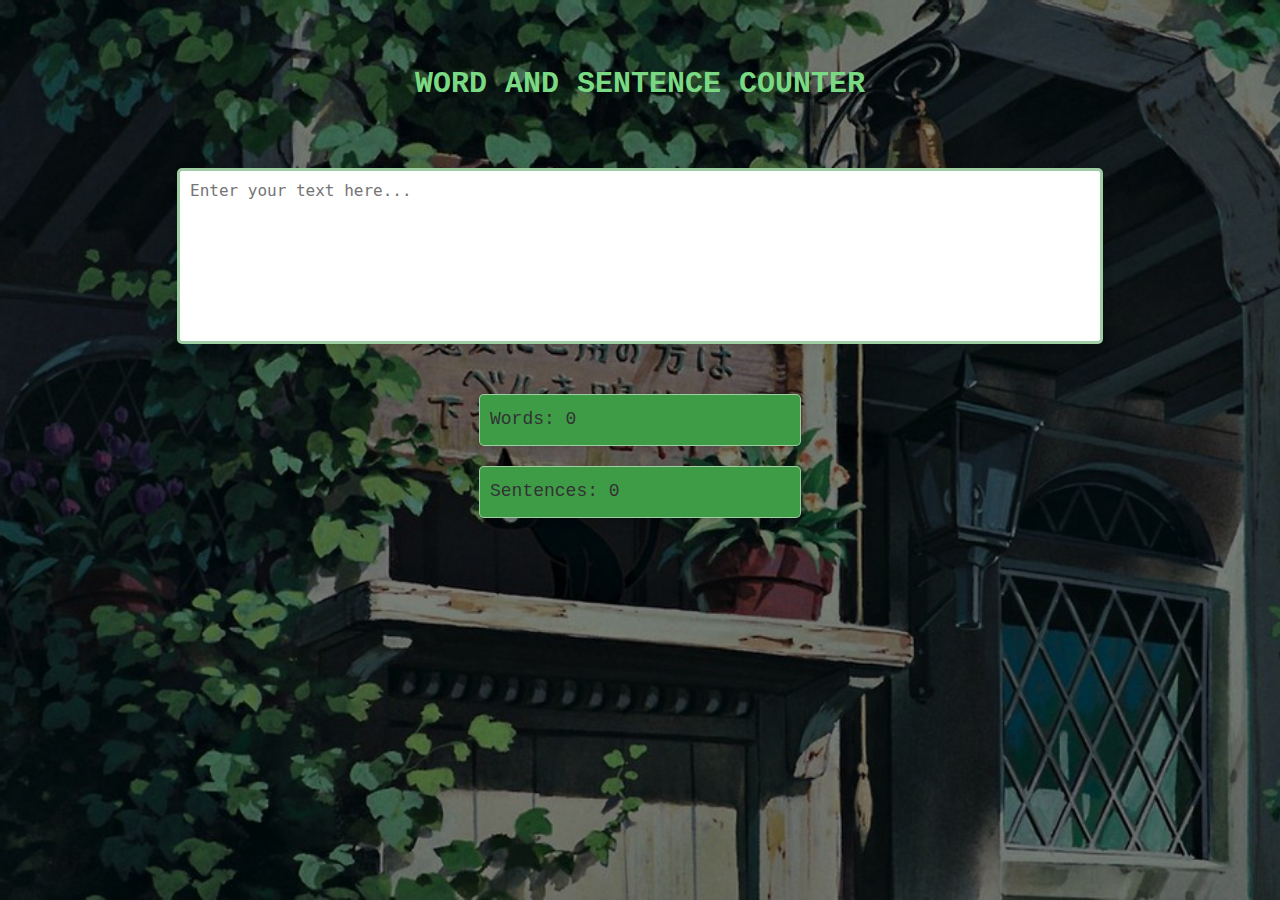
<file: Laboratory Activities/Laboratory Activity 3 - 21-11-24/index.html>
<!DOCTYPE html>
<html lang="en">
<head>
    <meta charset="UTF-8">
    <meta name="viewport" content="width=device-width, initial-scale=1.0">
    <title>Word and Sentence Counter</title>
    <link rel="stylesheet" href="style.css">
</head>
<body>
    <style>
        body {
            background-image: url('assets/cat.jpg');
            background-repeat: no-repeat;
            background-attachment: fixed;
            background-size: cover;
        }
        </style>
    <h2>WORD AND SENTENCE COUNTER</h2>
    <textarea id="textInput" placeholder="Enter your text here..."></textarea>
    <div id="wordCount">Words: 0</div>
    <div id="sentenceCount">Sentences: 0</div>
    <script src="script.js"></script>
</body>
</html>
</file>
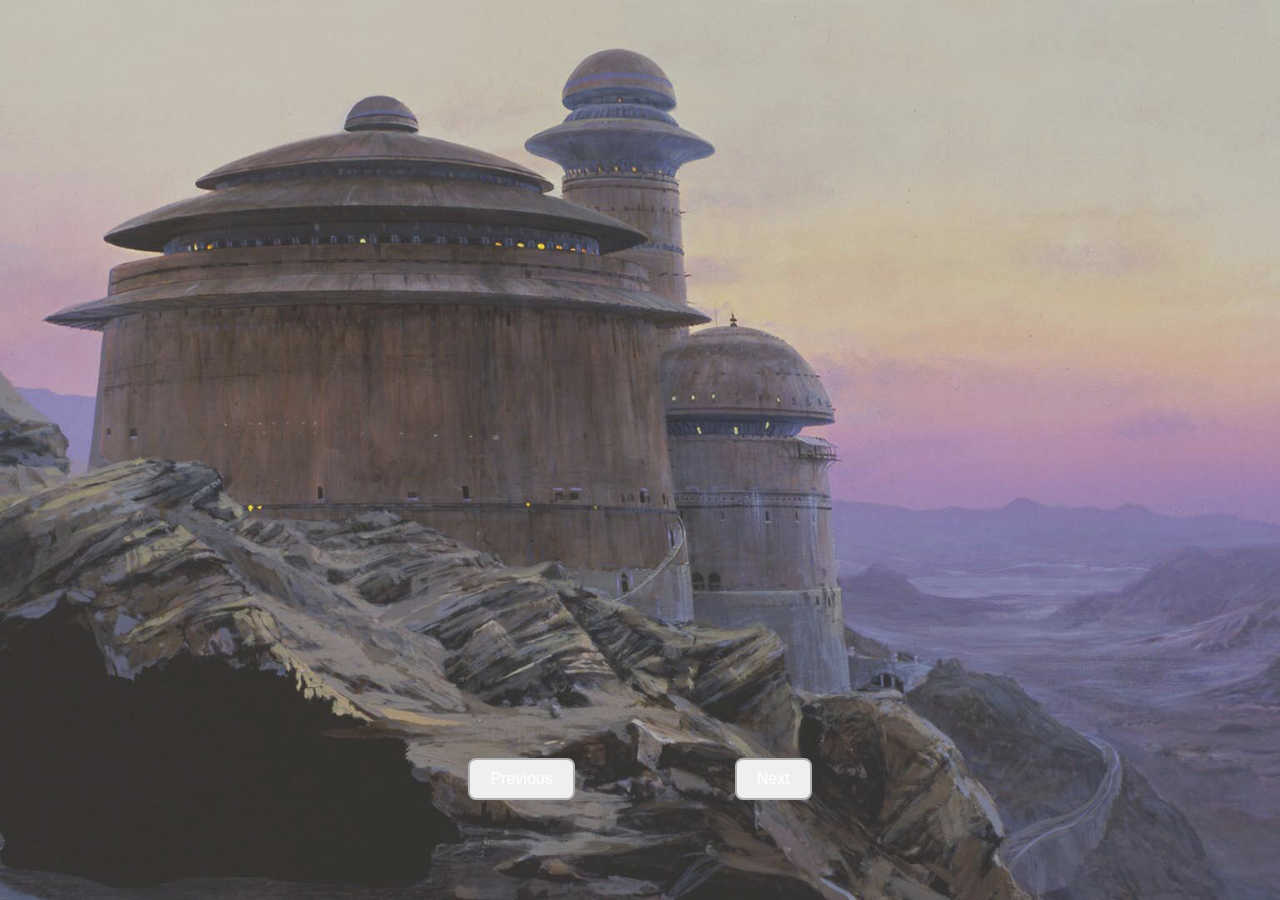
<file: Laboratory Activities/Laboratory Activity 4 - 29-11-24/index.html>
<!DOCTYPE html>
<html lang="en">
<head>
    <meta charset="UTF-8">
    <meta name="viewport" content="width=device-width, initial-scale=1.0">
    <title>About Me</title>
    <link rel="stylesheet" href="styles.css">
</head>
<body>
    <div class="container">
        <div class="flexbox" id="content-box">
        
        </div>
    </div>

    <div class="button-container">
        <button class="btn" onclick="changeContent(-1)">Previous</button>
        <button class="btn" onclick="changeContent(1)">Next</button>
    </div>

    <script src="script.js"></script>
</body>
</html>
</file>
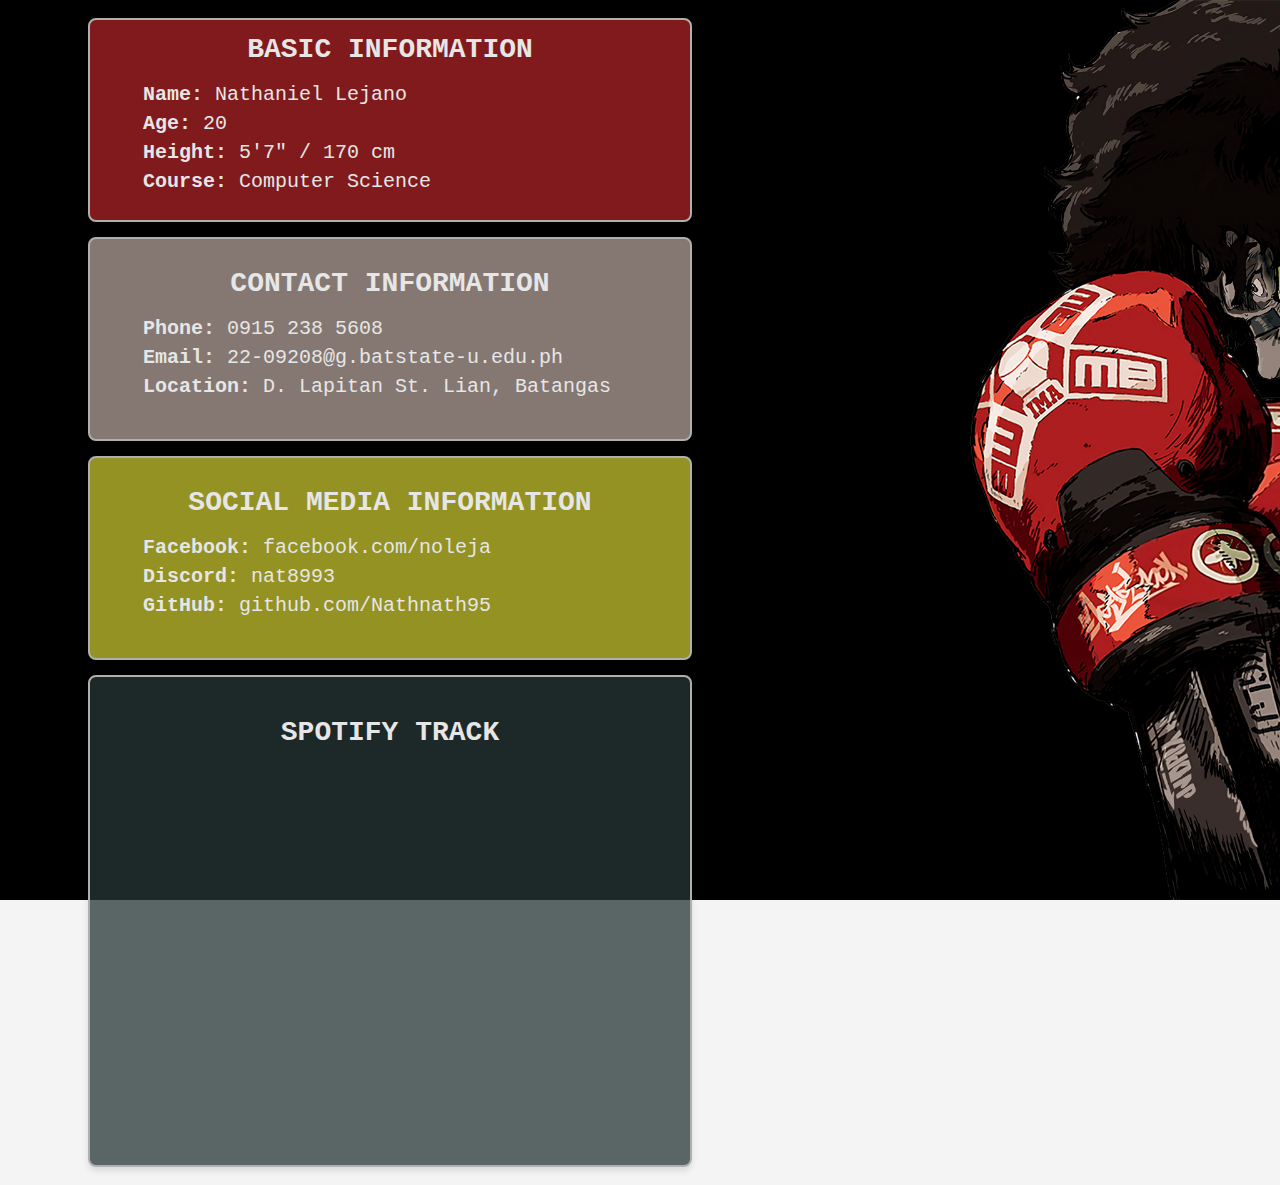
<file: Exercise Sets/Exercise 2/about.html>
<!DOCTYPE html>
<html lang="en">
<head>
    <meta charset="UTF-8">
    <meta name="viewport" content="width=device-width, initial-scale=1.0">
    <title>About Me</title>
    <link rel="stylesheet" href="styles.css">
</head>
<body>
    <style>
        body {
          background-image: url('megalojoe.png');
          background-repeat: no-repeat;
          background-attachment: fixed;
          background-size: cover;
        }
        </style>
    <div class="container">
        <div class="flexbox" id="personal-info">
            <h2>BASIC INFORMATION</h2>
            <p><b>Name:</b> Nathaniel Lejano</p>
            <p><b>Age:</b> 20</p>
            <p><b>Height:</b> 5'7" / 170 cm</p>
            <p><b>Course:</b> Computer Science</p>
        </div>
        
        <div class="flexbox" id="contact-info">
            <h2>CONTACT INFORMATION</h2>
            <p><b>Phone:</b> 0915 238 5608</p>
            <p><b>Email:</b> 22-09208@g.batstate-u.edu.ph</p>
            <p><b>Location:</b> D. Lapitan St. Lian, Batangas</p>

        </div>
        
        <div class="flexbox" id="social-info">
            <h2>SOCIAL MEDIA INFORMATION</h2>
            <p><b>Facebook:</b> facebook.com/noleja</p>
            <p><b>Discord:</b> nat8993</p>
            <p><b>GitHub:</b> github.com/Nathnath95</p>

        </div>

        <div class="flexbox" id="spotify-embed">
            <h2>SPOTIFY TRACK</h2>
            <iframe style="border-radius:12px"
            src="https://open.spotify.com/embed/playlist/7zVR4BWiOxV1dIfFEJVvJo?utm_source=generator&theme=0"
            width="100%"
            height="352"
            frameBorder="0"
            allowfullscreen=""
            allow="autoplay; clipboard-write; encrypted-media; fullscreen; picture-in-picture"
            loading="lazy"></iframe>
        </div>
    </div>
</body>
</html>
</file>
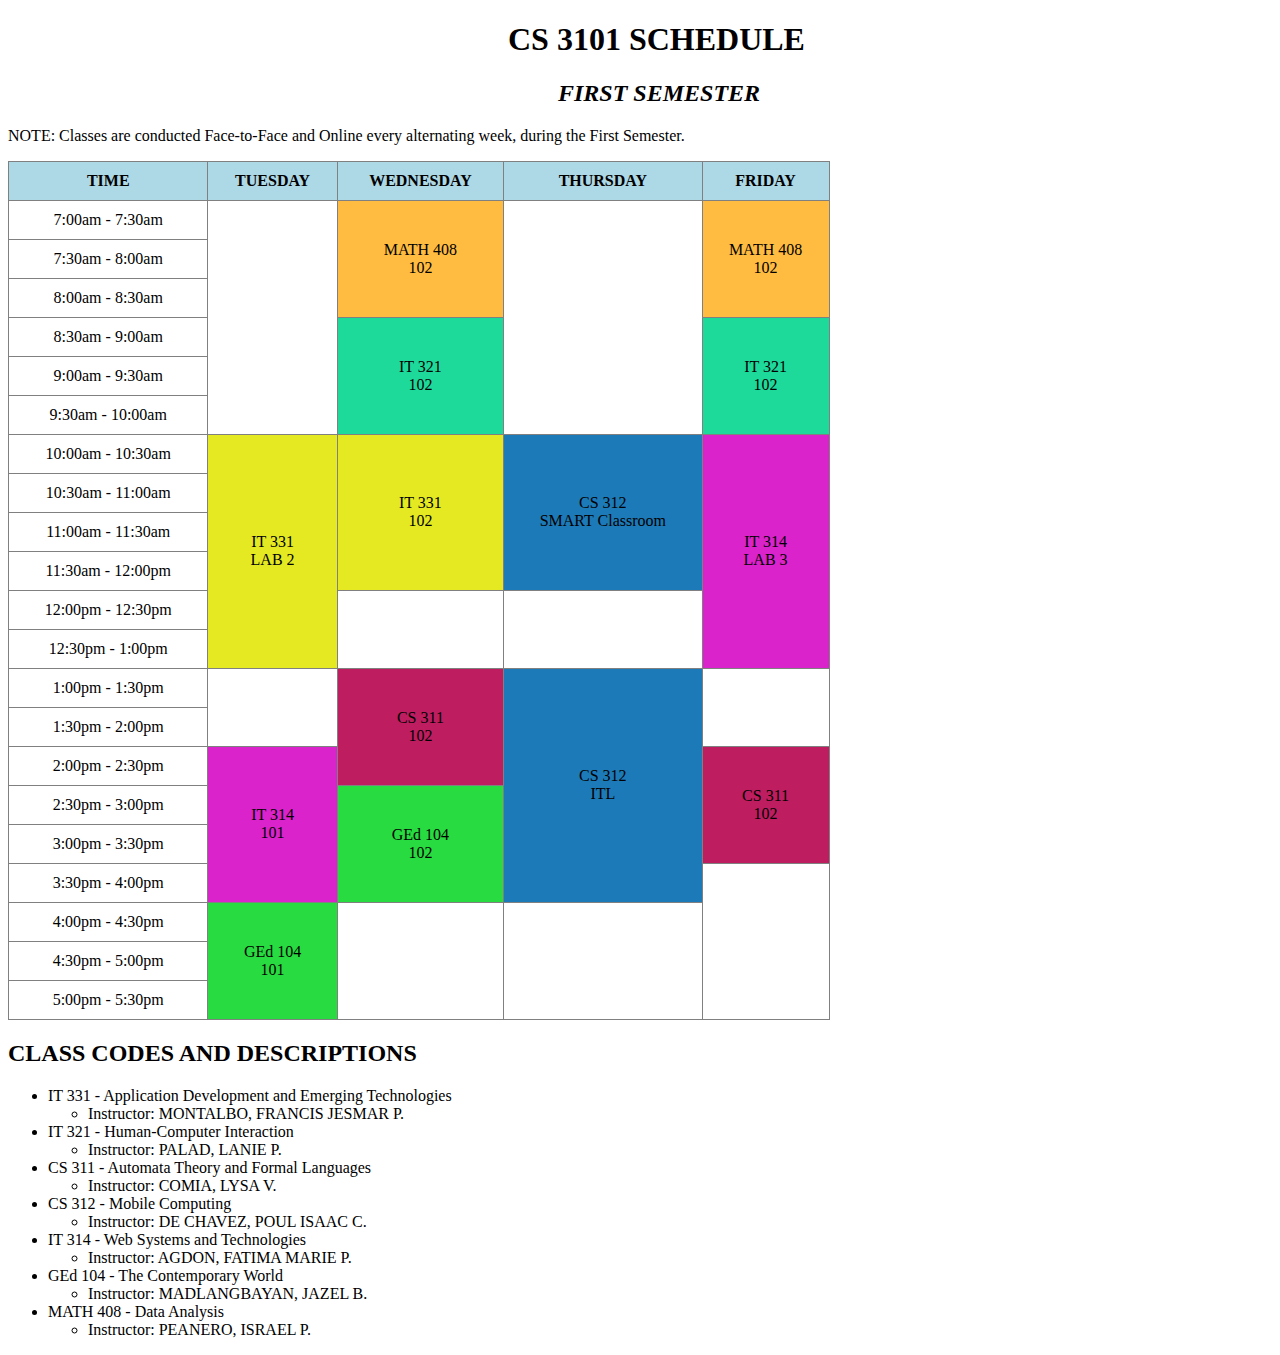
<file: Laboratory Activities/Laboratory Activity 1 - 06-09-24/html-tables.html>
<!DOCTYPE html>
<html lang="en">
<head>
    <title>My Schedule</title>
</head>
<style>
    table {
        width: 65%;
        border-collapse: collapse;
    }
    td, th {
        text-align: center;  
        padding: 10px;      
    }
</style>
<body>
    <h1 style="text-indent: 500px;">CS 3101 SCHEDULE</h1>
    <h2 style="text-indent: 550px;"><i>FIRST SEMESTER</i></h2>
    <p>NOTE: Classes are conducted Face-to-Face and Online every alternating week, during the First Semester.</p>
    <table border="1px solid black">
        <tr style="background-color: lightblue;">
          <th>TIME</th>
          <th>TUESDAY</th>
          <th>WEDNESDAY</th>
          <th>THURSDAY</th>
          <th>FRIDAY</th>
        </tr>
        <tr>
            <td>7:00am - 7:30am</td>
            <td rowspan="6">&nbsp;</td>
            <td rowspan="3" style="background-color: rgb(255, 188, 64);">MATH 408<br>102</td>
            <td rowspan="6">&nbsp;</td>
            <td rowspan="3"style="background-color: rgb(255, 188, 64);">MATH 408<br>102</td>
        </tr>
        <tr>
            <td>7:30am - 8:00am</td>
        </tr>
        <tr>
            <td>8:00am - 8:30am</td>
        </tr>
        <tr>
            <td>8:30am - 9:00am</td>
            <td rowspan="3" style="background-color: rgb(29, 218, 155);">IT 321<br>102</td>
            <td rowspan="3"style="background-color: rgb(29, 218, 155);">IT 321<br>102</td>
        </tr>
        <tr>
            <td>9:00am - 9:30am</td>
        </tr>
        <tr>
            <td>9:30am - 10:00am</td>
        </tr>
        <tr>
            <td>10:00am - 10:30am</td>
            <td rowspan="6" style="background-color: rgb(229, 233, 33);">IT 331<br>LAB 2</td>
            <td rowspan="4" style="background-color: rgb(229, 233, 33);">IT 331<br>102</td>
            <td rowspan="4" style="background-color: rgb(29, 122, 184);">CS 312<br>SMART Classroom</td>
            <td rowspan="6" style="background-color: rgb(218, 35, 202);">IT 314<br>LAB 3</td>
        </tr>
        <tr>
            <td>10:30am - 11:00am</td>
        </tr>
        <tr>
            <td>11:00am - 11:30am</td>
        </tr>
        <tr>
            <td>11:30am - 12:00pm</td>
        </tr>
        <tr>
            <td>12:00pm - 12:30pm</td>
            <td rowspan="2">&nbsp;</td>
            <td rowspan="2">&nbsp;</td>
        </tr>
        <tr>
            <td>12:30pm - 1:00pm</td>
        </tr>
        <tr>
            <td>1:00pm - 1:30pm</td>
            <td rowspan="2">&nbsp;</td>
            <td rowspan="3" style="background-color: rgb(190, 29, 96);">CS 311<br>102</td>
            <td rowspan="6"style="background-color: rgb(29, 122, 184);">CS 312<br>ITL</td>
            <td rowspan="2">&nbsp;</td>
        </tr>
        <tr>
            <td>1:30pm - 2:00pm</td>
        </tr>
        <tr>
            <td>2:00pm - 2:30pm</td>
            <td rowspan="4" style="background-color: rgb(218, 35, 202);">IT 314<br>101</td>
            <td rowspan="3"style="background-color: rgb(190, 29, 96);">CS 311<br>102</td>
        </tr>
        <tr>
            <td>2:30pm - 3:00pm</td>
            <td rowspan="3"style="background-color: rgb(40, 219, 64);">GEd 104<br>102</td>
        </tr>
        <tr>
            <td>3:00pm - 3:30pm</td>
        </tr>
        <tr>
            <td>3:30pm - 4:00pm</td>
            <td rowspan="5">&nbsp;</td>
        </tr>
        <tr>
            <td>4:00pm - 4:30pm</td>
            <td rowspan="3" style="background-color: rgb(40, 219, 64);">GEd 104<br>101</td>
            <td rowspan="3">&nbsp;</td>
            <td rowspan="3">&nbsp;</td>
        </tr>
        <tr>
            <td>4:30pm - 5:00pm</td>
        </tr>
        <tr>
            <td>5:00pm - 5:30pm</td>
        </tr>
      </table>
<h2>CLASS CODES AND DESCRIPTIONS</h2>
<ul>
    <li>IT 331 - Application Development and Emerging Technologies
        <ul><li>Instructor: MONTALBO, FRANCIS JESMAR P.</li></ul>
    </li>
    <li>IT 321 - Human-Computer Interaction 
        <ul><li>Instructor: PALAD, LANIE P.</li></ul>
    </li>
    <li>CS 311 - Automata Theory and Formal Languages
        <ul><li>Instructor: COMIA, LYSA V.</li></ul>
    </li>
    <li>CS 312 - Mobile Computing
        <ul><li>Instructor: DE CHAVEZ, POUL ISAAC C.</li></ul>
    </li>
    <li>IT 314 - Web Systems and Technologies
        <ul><li>Instructor: AGDON, FATIMA MARIE P.</li></ul>
    </li>
    <li>GEd 104 - The Contemporary World 
        <ul><li>Instructor: MADLANGBAYAN, JAZEL B.</li></ul>
    </li>
    <li>MATH 408 - Data Analysis 
        <ul><li>Instructor: PEANERO, ISRAEL P.</li></ul>
    </li>
</ul>
</body>
</html>
</file>
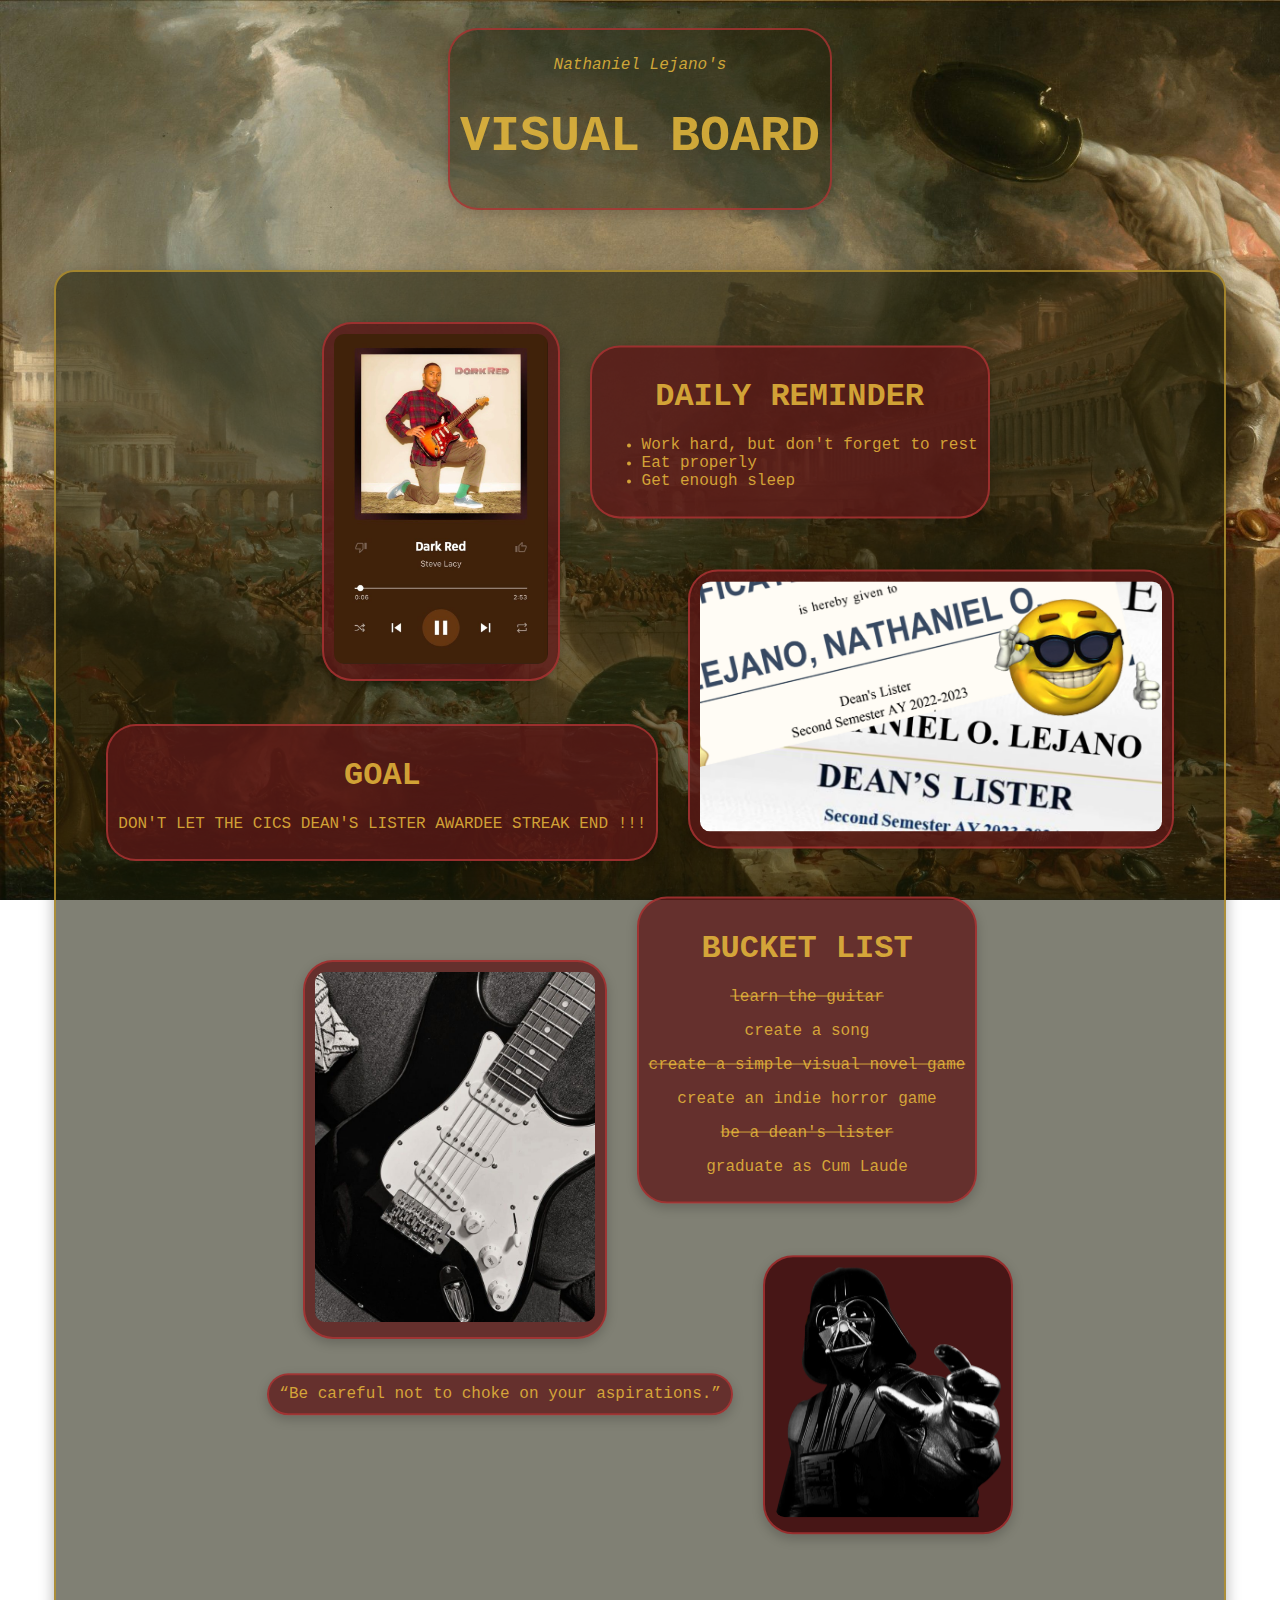
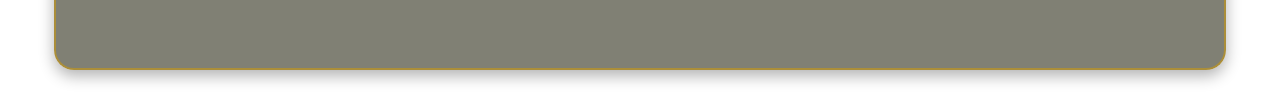
<file: Laboratory Activities/Laboratory Activity 2 - 04-10-24/visionboard.html>
<!DOCTYPE html>
<html lang="en">
<head>
    <meta charset="UTF-8">
    <meta name="viewport" content="width=device-width, initial-scale=1.0">
    <title>the nath board</title>
    <link rel="stylesheet" href="styles.css">
</head>
<body>
    <div class="flexbox_container">
        <div class="flexbox_row">
            <div class="flexbox_item" id="titlebox">
                <p><i>Nathaniel Lejano's</i></p>
                <h1>VISUAL BOARD</h1>
            </div>
        </div>
        <div class="box">
            <div class="flexbox_row" id="row2">
                <div class="flexbox_item">
                    <img src="assets/stevelacy.jpg" class="stevelacy_image">
                </div>
                <div class="flexbox_item" id="daily_reminder">
                    <h1>DAILY REMINDER</h1>
                    <ul>
                        <li>Work hard, but don't forget to rest</li>
                        <li>Eat properly</li>
                        <li>Get enough sleep</li>
                    </ul>
                </div>
            </div>
            <div class="flexbox_row" id="row3">
                <div class="flexbox_item" id="goal">
                    <h1>GOAL</h1>
                    <p>DON'T LET THE CICS DEAN'S LISTER AWARDEE STREAK END !!!</p>
                </div>
                <div class="flexbox_item" id="deans">
                    <img src="assets/deanslister.png" class="deanslister_image">
                </div>
            </div>
            <div class="flexbox_row" id="row4">
                <div class="flexbox_item" id="strato">
                    <img src="assets/stratocaster.jpg" class="stratocaster-image">
                </div>
                <div class="flexbox_item" id="bucket_list">
                    <h1>BUCKET LIST</h1>
                    <p><s>learn the guitar</s></p>
                    <p>create a song</p>
                    <p><s>create a simple visual novel game</s></p>
                    <p>create an indie horror game</p>
                    <p><s>be a dean's lister</s></p>
                    <p>graduate as Cum Laude</p>
                    <p></p>
                </div>
            </div>
            <div class="flexbox_row" id="row5">
                <div class="flexbox_item" id="quote">
                    “Be careful not to choke on your aspirations.”
                </div>
                <div class="flexbox_item" id="vader">
                    <img src="assets/vader.png" class="vader-image">
                </div>
            </div>
        </div>
    </div>
</body>
</html>
</file>
<file: Laboratory Activities/Laboratory Activity 3 - 21-11-24/style.css>
style{
    background-repeat: no-repeat;
    background-attachment: fixed;
    background-size: cover;
}

body {
    font-family: 'Courier New', monospace;
    margin: 20px;
    padding: 0;
    background-color: #f7f7f7;
    color: #333;
    line-height: 1.6;
}

h2 {
    margin: 60px auto;
    font-size: 30px;
    text-align: center;
    color: #7ada84;
}

#textInput {
    display: block;
    width: 900px;
    height: 150px;
    padding: 10px;
    margin: 50px auto;
    font-size: 16px;
    border: 3px solid #3e9c4780;
    border-radius: 5px;
    box-shadow: 2px 2px 8px rgba(0, 0, 0, 0.1);
    resize: none;
}

#wordCount, #sentenceCount {
    font-size: 18px;
    width: 300px;
    height: 30px;
    margin: 20px auto;
    padding: 10px;
    background-color: #3e9c47;
    border: 1px solid #ffffff80;
    border-radius: 5px;
    box-shadow: 2px 2px 8px rgba(0, 0, 0, 0.1);
}
</file>
<file: Laboratory Activities/Laboratory Activity 4 - 29-11-24/styles.css>
body {
    background-repeat: no-repeat;
    background-attachment: fixed;
    background-size: cover;
    transition: background-image 0.5s ease;
  font-family: Tahoma, sans-serif;
    background-color: #f4f4f4;
    padding: 10px;
}

.container {
    display: flex;
    justify-content: center;
    align-items: center;
    height: 80vh; 
}

.flexbox {
    border: 2.5px solid rgb(175, 175, 175);
    border-radius: 8px;
    box-shadow: 0 4px 6px rgba(0, 0, 0, 0.1);
    color: #e6e6e6;
    padding: 50px;
    width: 500px;            
    display: flex;
    flex-direction: column;
    justify-content: center;
    align-items: center;
}

.flexbox h2 {
    margin-bottom: 15px;
    margin-top: -10px;
    text-align: center;
    font-size: 28px; 
}

.flexbox p {
    margin: 3px;
    font-size: 20px; 
}

.button-container {
    display: flex;
    justify-content: center;
    margin: 20px 0;
}

.btn {
    padding: 10px 20px;
    margin: 0 80px;
    font-size: 16px;
    color: white;
    border: 2.5px solid rgb(175, 175, 175);
    border-radius: 8px;
    cursor: pointer;
}
</file>
<file: Exercise Sets/Exercise 2/styles.css>
body {
    font-family: "Courier New", monospace;;
    background-color: #f4f4f4;
    padding: 10px;
}

.container {
    display: flex;
    flex-direction: column;
    justify-content: space-between;
    flex-wrap: wrap;
    gap: 15px;
    align-items: center;
    transform: translateX(-250px);
}

.flexbox {
    background-color: white;
    border: 2.5px solid rgb(175, 175, 175);
    border-radius: 8px;
    box-shadow: 0 4px 6px rgba(0, 0, 0, 0.1);
    color: #e6e6e6;
    padding: 50px;
    width: 500px;            
    height: 100px;          
    display: flex;
    flex-direction: column;
    justify-content: center;
}

.flexbox h2 {
    margin-bottom: 15px;
    margin-top: -10px;
    text-align: center;
    font-size: 28px; 
}

.flexbox p {
    margin: 3px;
    font-size: 20px; 
}

#personal-info {
    background-color: rgba(171, 35, 37, 0.75);
}

#contact-info {
    background-color: rgba(177, 160, 153, 0.75);}

#social-info {
    background-color: rgba(197, 195, 45, 0.75);
}

#spotify-embed {
    background-color: rgba(39, 54, 53, 0.75);
    height: auto;          
}
</file>
<file: Laboratory Activities/Laboratory Activity 2 - 04-10-24/styles.css>
body {
    background-image: url("assets/fall.jpeg");
    background-repeat: no-repeat;
    background-attachment: fixed;
    background-size: cover;
    font-family: "Courier New", monospace;
    padding: 20px;
}

.flexbox_container {
    display: flex;
    flex-direction: column;
    gap: 40px;
    justify-content: center;
    align-items: center;
}

.flexbox_row {
    display: flex;
    justify-content: center;
    align-items: center;
    flex-direction: row;
    gap: 30px;
    width: 100%;
}

.flexbox_item {
    background-color: #5c1818c4;
    border: 2px solid #af3434c7;
    border-radius: 30px;
    box-shadow: 0 4px 12px rgba(0, 0, 0, 0.2);
    color: #e9bb3cd8;
    padding: 10px;
    text-align: center;
    width: auto; 
    height: auto;
}

#titlebox {
    background-color: #1d1c0862;
    width: auto;
    height: auto;
    padding: 10px;
}

#titlebox h1{
    font-size:50px;
}

#row2 {
    transform: translateX(1.5%);
}

#daily_reminder {
    height: auto;
    text-align: left;
    transform: translateY(-40%);
}

#row3 {
    transform: translateY(-10%);
}

#deans {
    height: auto;
    transform: translateY(-30%);
}

#row4 {
    transform: translateY(-10%);
}

#strato {
    transform: translateY(10%);   
}

#bucket_list{
    height: auto;
    transform: translateY(-20%);
}

#row5 {
    transform: translateY(-30%);
}

#vader {
    background-color: #471616;
}

.flexbox_item h1 {
    text-align: center;
}



#goal, #quote {
    height: auto;
}

.vader-image, .deanslister_image {
    max-height: 250px;
    max-width: 100%;
    object-fit: contain;
    border-radius: 10px;
}

.stratocaster-image {
    max-height: 350px;
    max-width: 100%;
    object-fit: contain;
    border-radius: 10px;
}

.stevelacy_image{
    max-height: 330px;
    max-width: 100%;
    object-fit: contain;
    border-radius: 10px;
}

.box {
    border: 2px solid #b4912fd8; 
    background-color: #1d1c088f;
    border-radius: 20px;
    padding: 50px;
    margin-top: 20px; 
    box-shadow: 0 6px 15px rgba(0, 0, 0, 0.3); 
}
</file>
